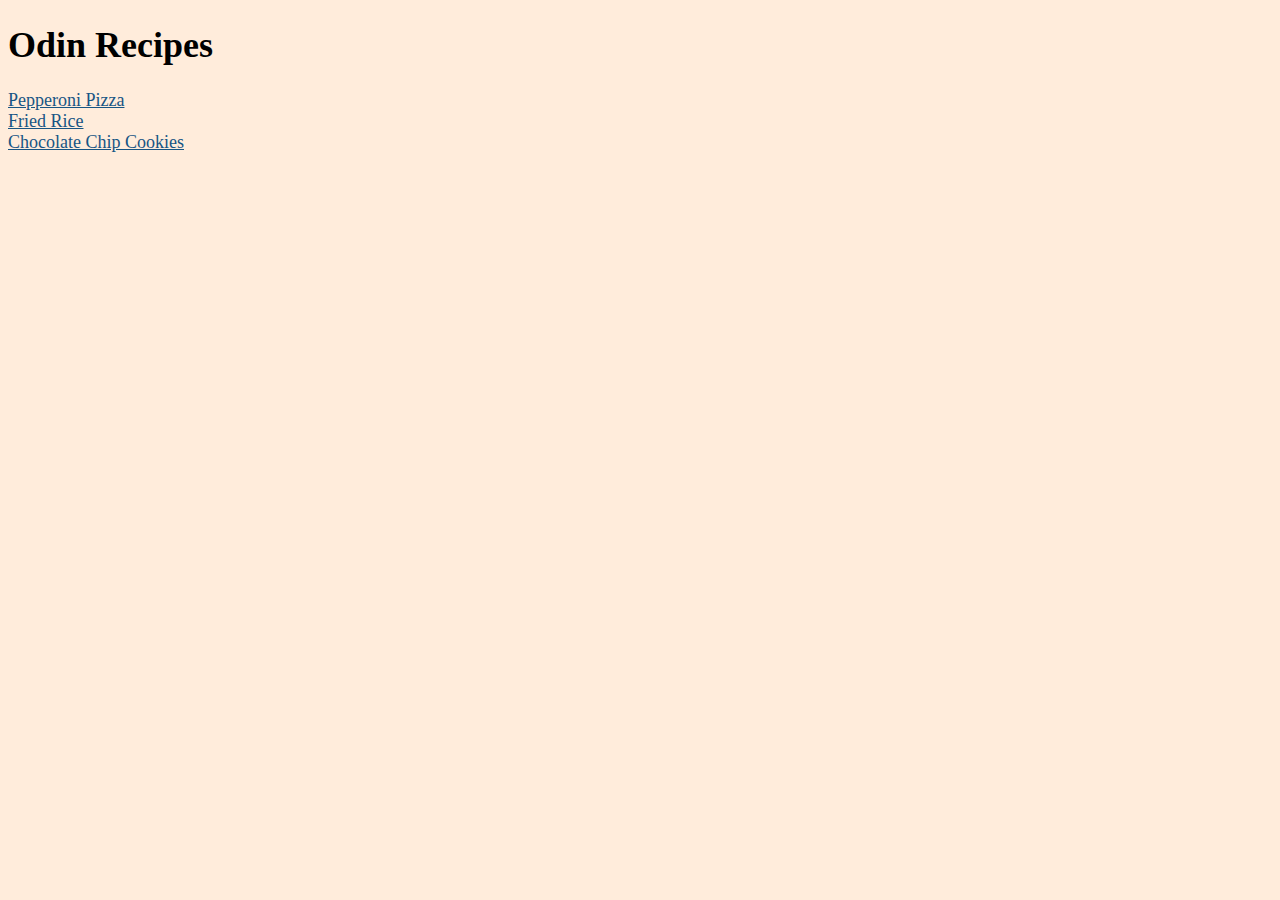
<file: index.html>
<!DOCTYPE html>
<html lang="en">
    <head>
        <link rel="stylesheet" href="styles.css">
        <meta charset="UTF-8" >
        <title>Odin Recipes</title>

        <body class = "body">
            <h1>Odin Recipes</h1>

            <a href="./recipes/pepperoni-pizza.html" class="links">Pepperoni Pizza</a>
            <br>
            <a href="./recipes/fried-rice.html" class="links">Fried Rice</a>
            <br>
            <a href="./recipes/chocolate-chip-cookies.html" class="links">Chocolate Chip Cookies</a>
        </body>
    </head>
</html>
</file>
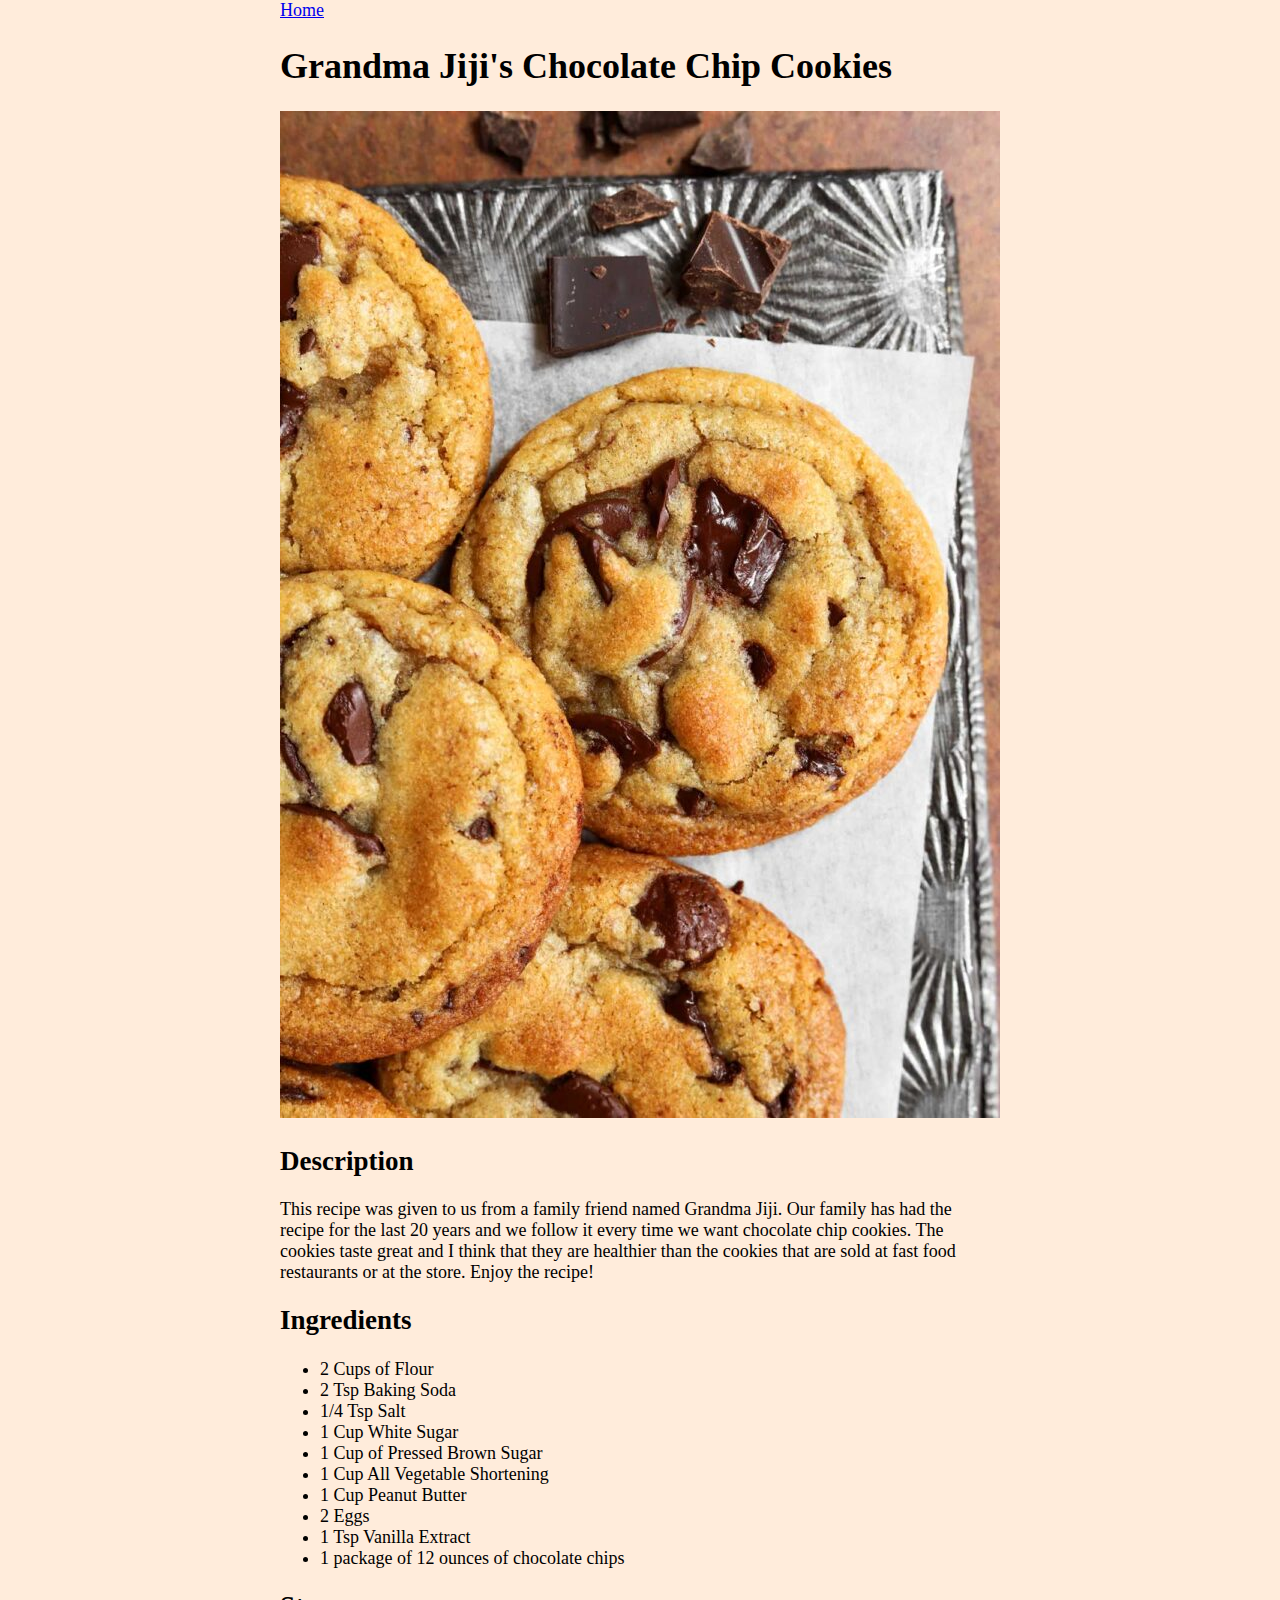
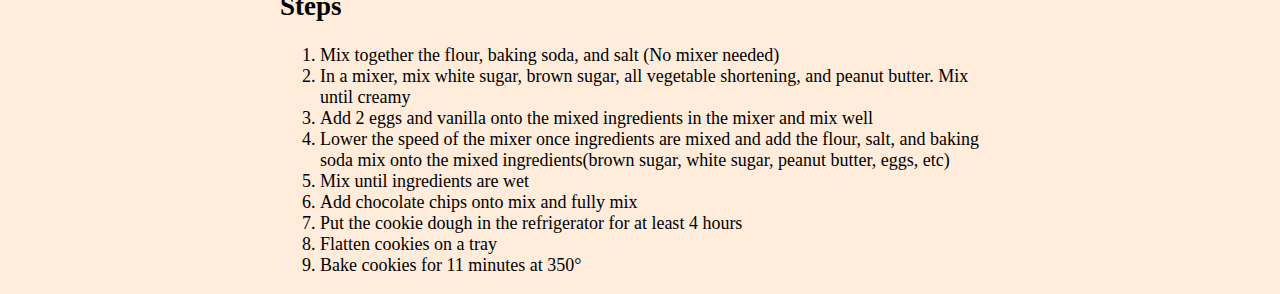
<file: recipes/chocolate-chip-cookies.html>
<!DOCTYPE html>
<html lang = "en">
    <head>
        <link rel="stylesheet" href="../styles.css">
        <meta charset="UTF-8">
        <title>Grandma Jiji's Chocolate Chip Cookies</title>
    </head>

    <body class = "body" id="choc-chip-cookie-pic-size">
        <a href="../index.html" class="link">Home</a>
        <h1>Grandma Jiji's Chocolate Chip Cookies</h1>
        <img src="../images/chocolate-chip-cookies.jpg" alt="Chocolate chip cookies on a napkin">
        <h2>Description</h2>
        <p>This recipe was given to us from a family friend named Grandma Jiji. Our family has had the recipe
            for the last 20 years and we follow it every time we want chocolate chip cookies. The cookies taste
            great and I think that they are healthier than the cookies that are sold at fast food restaurants or
            at the store. Enjoy the recipe!
        </p>
        <h2>Ingredients</h2>
        <ul>
            <li>2 Cups of Flour</li>
            <li>2 Tsp Baking Soda</li>
            <li>1/4 Tsp Salt</li>
            <li>1 Cup White Sugar</li>
            <li>1 Cup of Pressed Brown Sugar</li>
            <li>1 Cup All Vegetable Shortening</li>
            <li>1 Cup Peanut Butter</li>
            <li>2 Eggs</li>
            <li>1 Tsp Vanilla Extract</li>
            <li>1 package of 12 ounces of chocolate chips</li>
        </ul>
        <h2>Steps</h2>
        <ol>
            <li>Mix together the flour, baking soda, and salt (No mixer needed)</li>
            <li>In a mixer, mix white sugar, brown sugar, all vegetable shortening, and peanut butter. Mix until creamy</li>
            <li>Add 2 eggs and vanilla onto the mixed ingredients in the mixer and mix well</li>
            <li>Lower the speed of the mixer once ingredients are mixed and add the flour, salt, and baking soda mix onto the mixed ingredients(brown sugar, white sugar, peanut butter, eggs, etc)</li>
            <li>Mix until ingredients are wet</li>
            <li>Add chocolate chips onto mix and fully mix</li>
            <li>Put the cookie dough in the refrigerator for at least 4 hours</li>
            <li>Flatten cookies on a tray</li>
            <li>Bake cookies for 11 minutes at 350&deg;</li>
        </ol>
    </body>

</html>
</file>
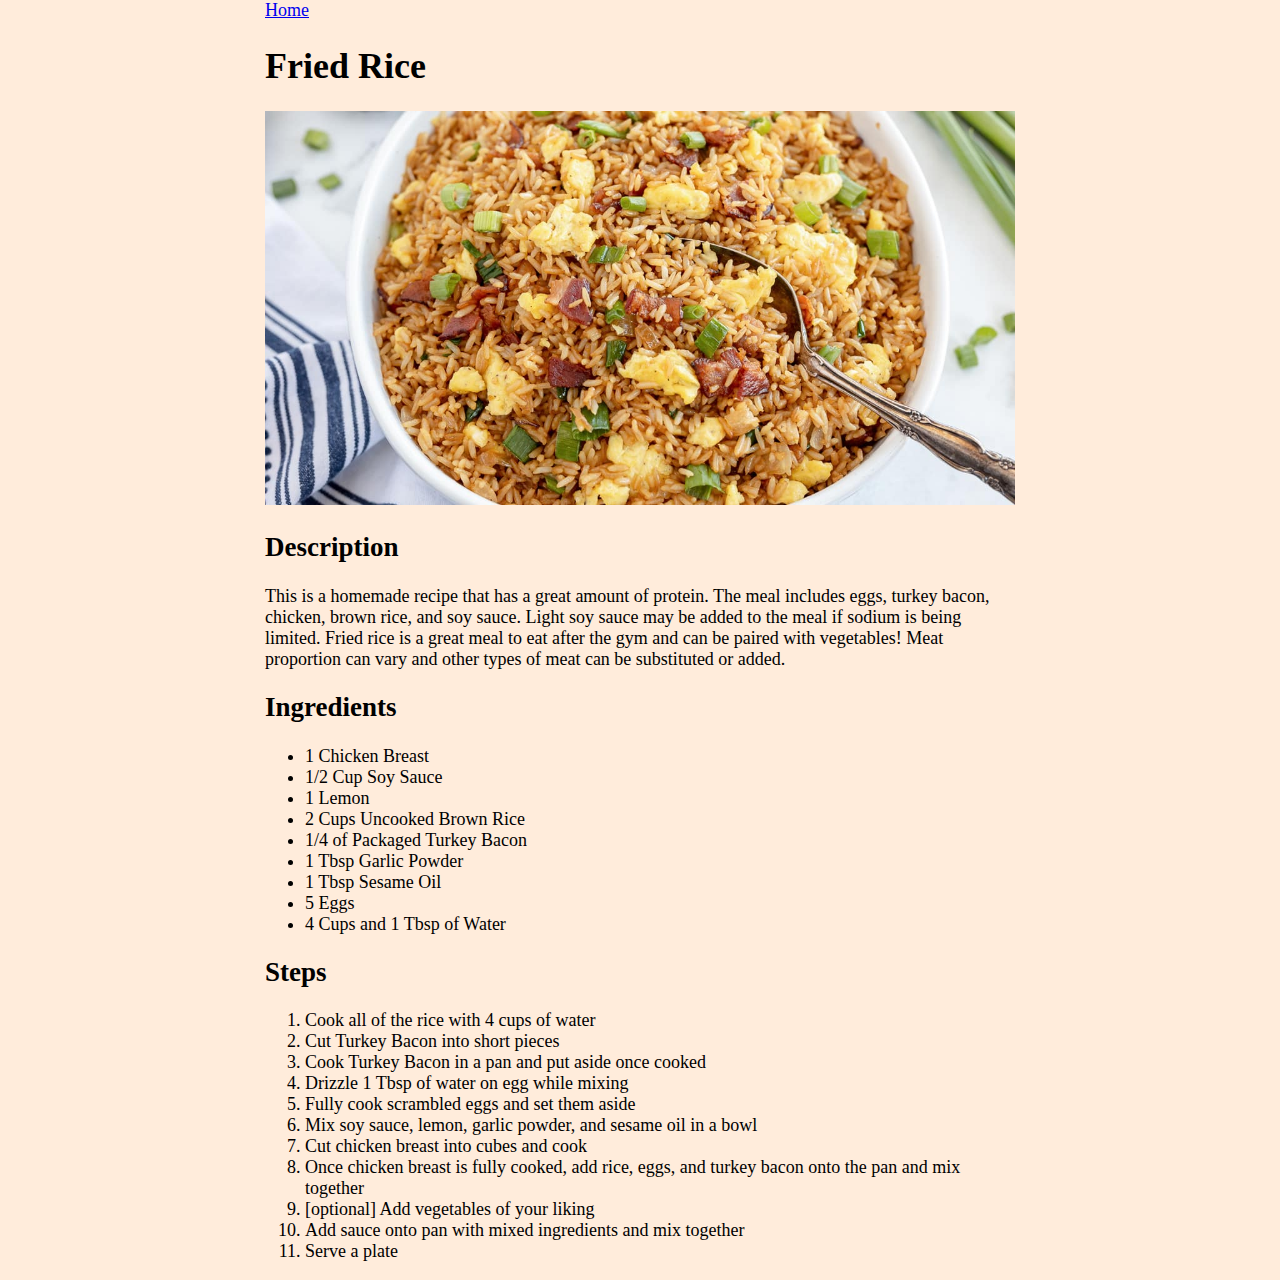
<file: recipes/fried-rice.html>
<!DOCTYPE html>
<html lang = "en">
    <head>
        <link rel="stylesheet" href="../styles.css">
        <meta charset="UTF-8">
        <title>Fried Rice</title>
    </head>
    <body class="body" id="fried-rice-pic-size">
        <a href="../index.html" class="link">Home</a>
        <h1>Fried Rice</h1>
        <img src="../images/fried-rice.jpg" width="750" alt="A bowl of fried rice">
        <h2>Description</h2>
        <p>This is a homemade recipe that has a great amount of protein. The meal includes eggs, turkey bacon,
        chicken, brown rice, and soy sauce. Light soy sauce may be added to the meal if sodium is being limited.
        Fried rice is a great meal to eat after the gym and can be paired with vegetables! Meat proportion can vary and 
        other types of meat can be substituted or added.
        </p>
        <h2>Ingredients</h2>
        <ul>
            <li>1 Chicken Breast</li>
            <li>1/2 Cup Soy Sauce</li>
            <li>1 Lemon</li>
            <li>2 Cups Uncooked Brown Rice</li>
            <li>1/4 of Packaged Turkey Bacon</li>
            <li>1 Tbsp Garlic Powder</li>
            <li>1 Tbsp Sesame Oil</li>
            <li>5 Eggs</li>
            <li> 4 Cups and 1 Tbsp of Water
        </ul>
        <h2>Steps</h2>
        <ol>
            <li>Cook all of the rice with 4 cups of water </li>
            <li>Cut Turkey Bacon into short pieces</li>
            <li>Cook Turkey Bacon in a pan and put aside once cooked</li>
            <li>Drizzle 1 Tbsp of water on egg while mixing</li>
            <li>Fully cook scrambled eggs and set them aside</li>
            <li>Mix soy sauce, lemon, garlic powder, and sesame oil in a bowl</li>
            <li>Cut chicken breast into cubes and cook</li>
            <li>Once chicken breast is fully cooked, add rice, eggs, and turkey bacon onto the pan and mix together </li>
            <li>[optional] Add vegetables of your liking</li>
            <li>Add sauce onto pan with mixed ingredients and mix together</li>
            <li>Serve a plate</li>
        </ol>
    </body>
</html>
</file>
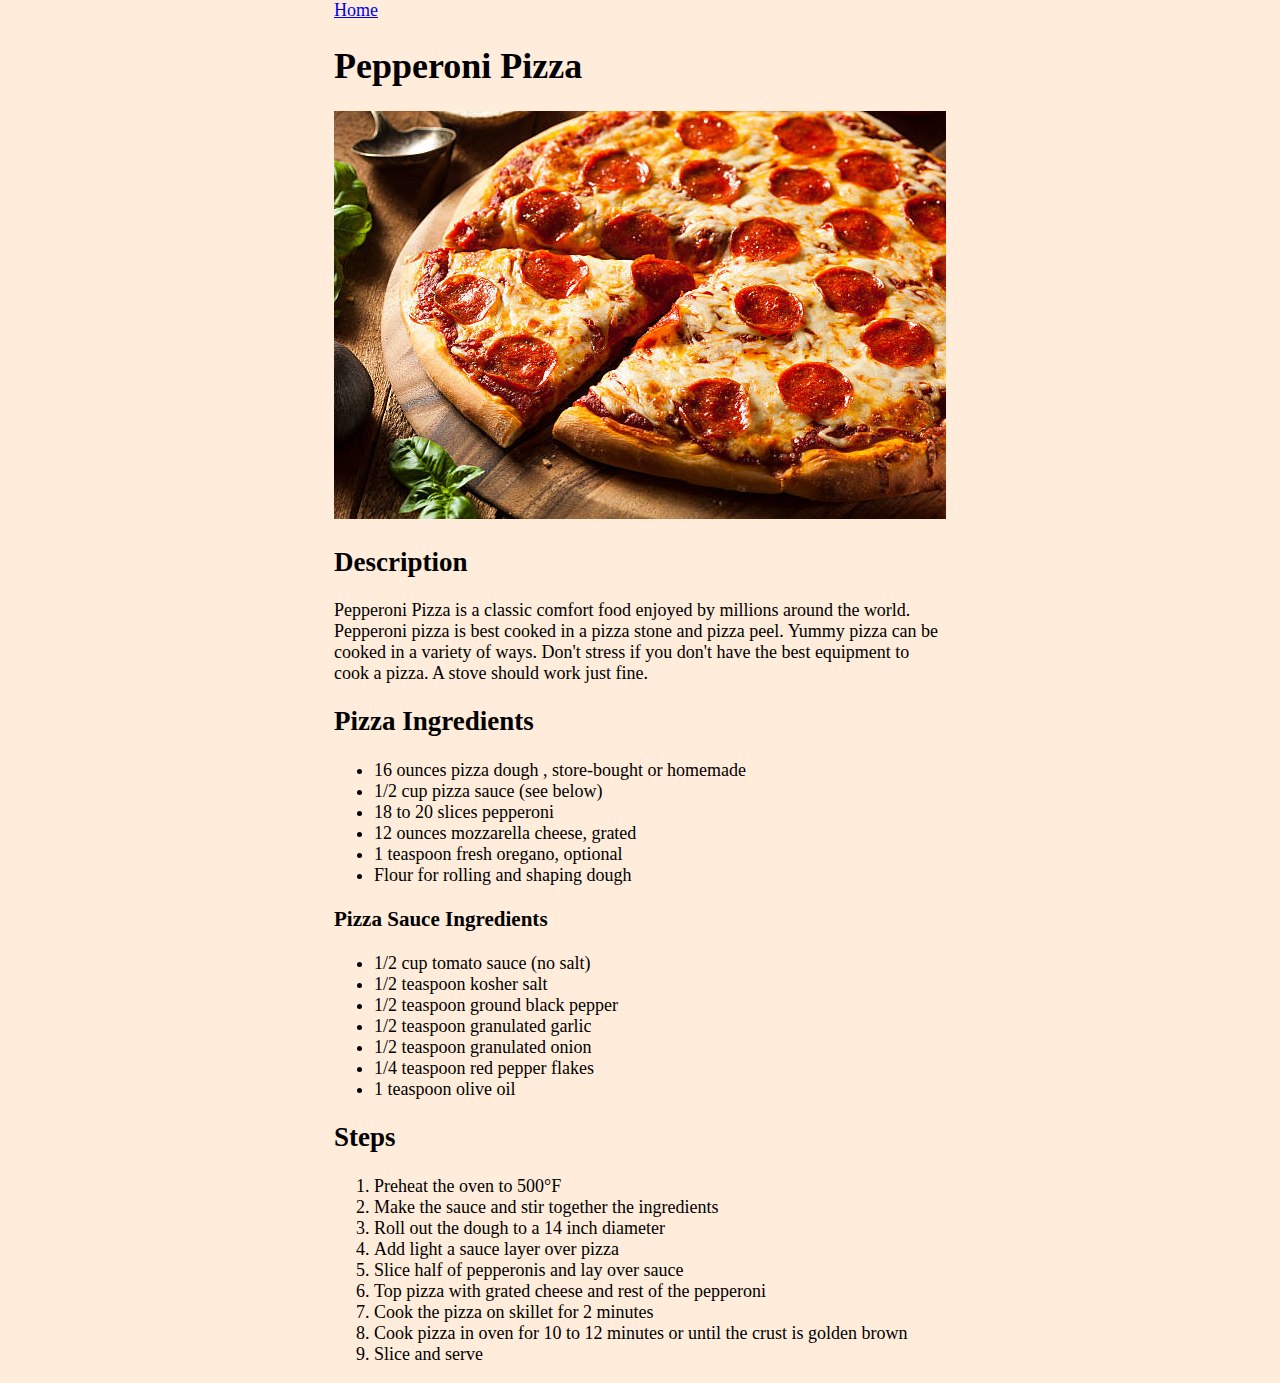
<file: recipes/pepperoni-pizza.html>
<!DOCTYPE html>
<html lang = "en">
    <head>
        <link rel="stylesheet" href="../styles.css">
        <meta charset="UTF-8">
        <title>Pepperoni Pizza</title>
    </head>
    <body class = "body" id="pepperoni-pic-size">
        <a href="../index.html" class="link">Home</a>
        <h1>Pepperoni Pizza</h1>
        <img src="../images/pepperoni-pizza.jpg" alt="Freshly made pepperoni pizza.">
        <h2>Description</h2>
        <p>Pepperoni Pizza is a classic comfort food enjoyed by millions around the world.
            Pepperoni pizza is best cooked in a pizza stone and pizza peel. 
            Yummy pizza can be cooked in a variety of ways. Don't stress if you don't have 
            the best equipment to cook a pizza. A stove should work just fine. 
        </p>
        <h2>Pizza Ingredients</h2>
        <ul>
            <li>16 ounces pizza dough , store-bought or homemade</li>
            <li>1/2 cup pizza sauce (see below)</li>
            <li>18 to 20 slices pepperoni</li>
            <li>12 ounces mozzarella cheese, grated</li>
            <li>1 teaspoon fresh oregano, optional</li>
            <li>Flour for rolling and shaping dough</li>
        </ul>

        <h3>Pizza Sauce Ingredients</h3>
        <ul>
            <li>1/2 cup tomato sauce (no salt)</li>
            <li>1/2 teaspoon kosher salt</li>
            <li>1/2 teaspoon ground black pepper</li>
            <li>1/2 teaspoon granulated garlic</li>
            <li>1/2 teaspoon granulated onion</li>
            <li>1/4 teaspoon red pepper flakes</li>
            <li>1 teaspoon olive oil</li>
        </ul>
        <h2>Steps</h2>
        <ol>
            <li>Preheat the oven to 500&deg;F</li>
            <li>Make the sauce and stir together the ingredients</li>
            <li>Roll out the dough to a 14 inch diameter</li>
            <li>Add light a sauce layer over pizza</li>
            <li>Slice half of pepperonis and lay over sauce</li>
            <li>Top pizza with grated cheese and rest of the pepperoni</li>
            <li>Cook the pizza on skillet for 2 minutes</li>
            <li>Cook pizza in oven for 10 to 12 minutes or until the crust is golden brown</li>
            <li>Slice and serve</li>
        </ol>

        

    </body>
</html>
</file>
<file: styles.css>
.body{
    background-color: rgb(255, 236, 219);
    font-family: Georgia, 'Times New Roman', Times, serif;
    font-size: 18px;
}

#fried-rice-pic-size{
    width: 750px;
    margin: 0 auto;
}

#choc-chip-cookie-pic-size{
    width: 720px;
    margin:0 auto;
}


#pepperoni-pic-size{
    width:612px;
    margin:0 auto;
}

.links{
    color: rgb(23, 85, 132);
}
</file>
